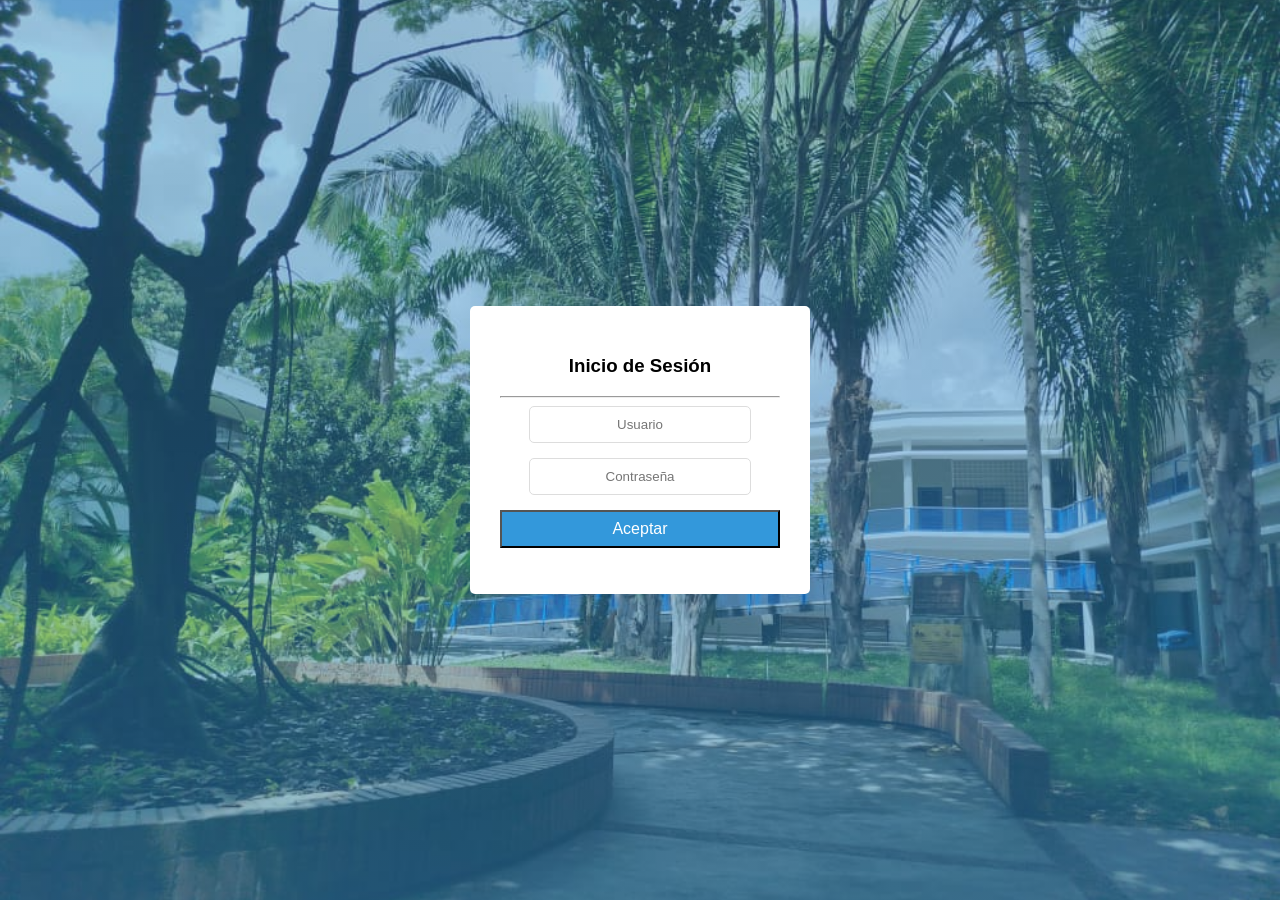
<file: Proyecto 2/index.html>
<!DOCTYPE html>
<html lang="es">
<head>
    <meta charset="UTF-8">
    <meta name="viewport" content="width=device-width, initial-scale=1.0">
    <link rel="stylesheet" href="css/style.css">
    <link rel="shortcut icon" href="img/lc.jpg" type="image/x-icon">
    <title>Cafertin Central</title>
</head>
<body>
    <section class="fonl">
    <section class="login">
        <div class="logcaja">
            <h3>Inicio de Sesión<br></h3>
            <hr>
        
            <form id="logtipe">

                <input id="user" type="text" placeholder="Usuario" required>
                <input id="pass" type="password" placeholder="Contraseña" required>
            
                <button type="acep">Aceptar</button>
            </form>
            <p id="error"></p>
        </div>
        </section>
    <script src="js/script.js"></script>
</body>
</html>
</file>
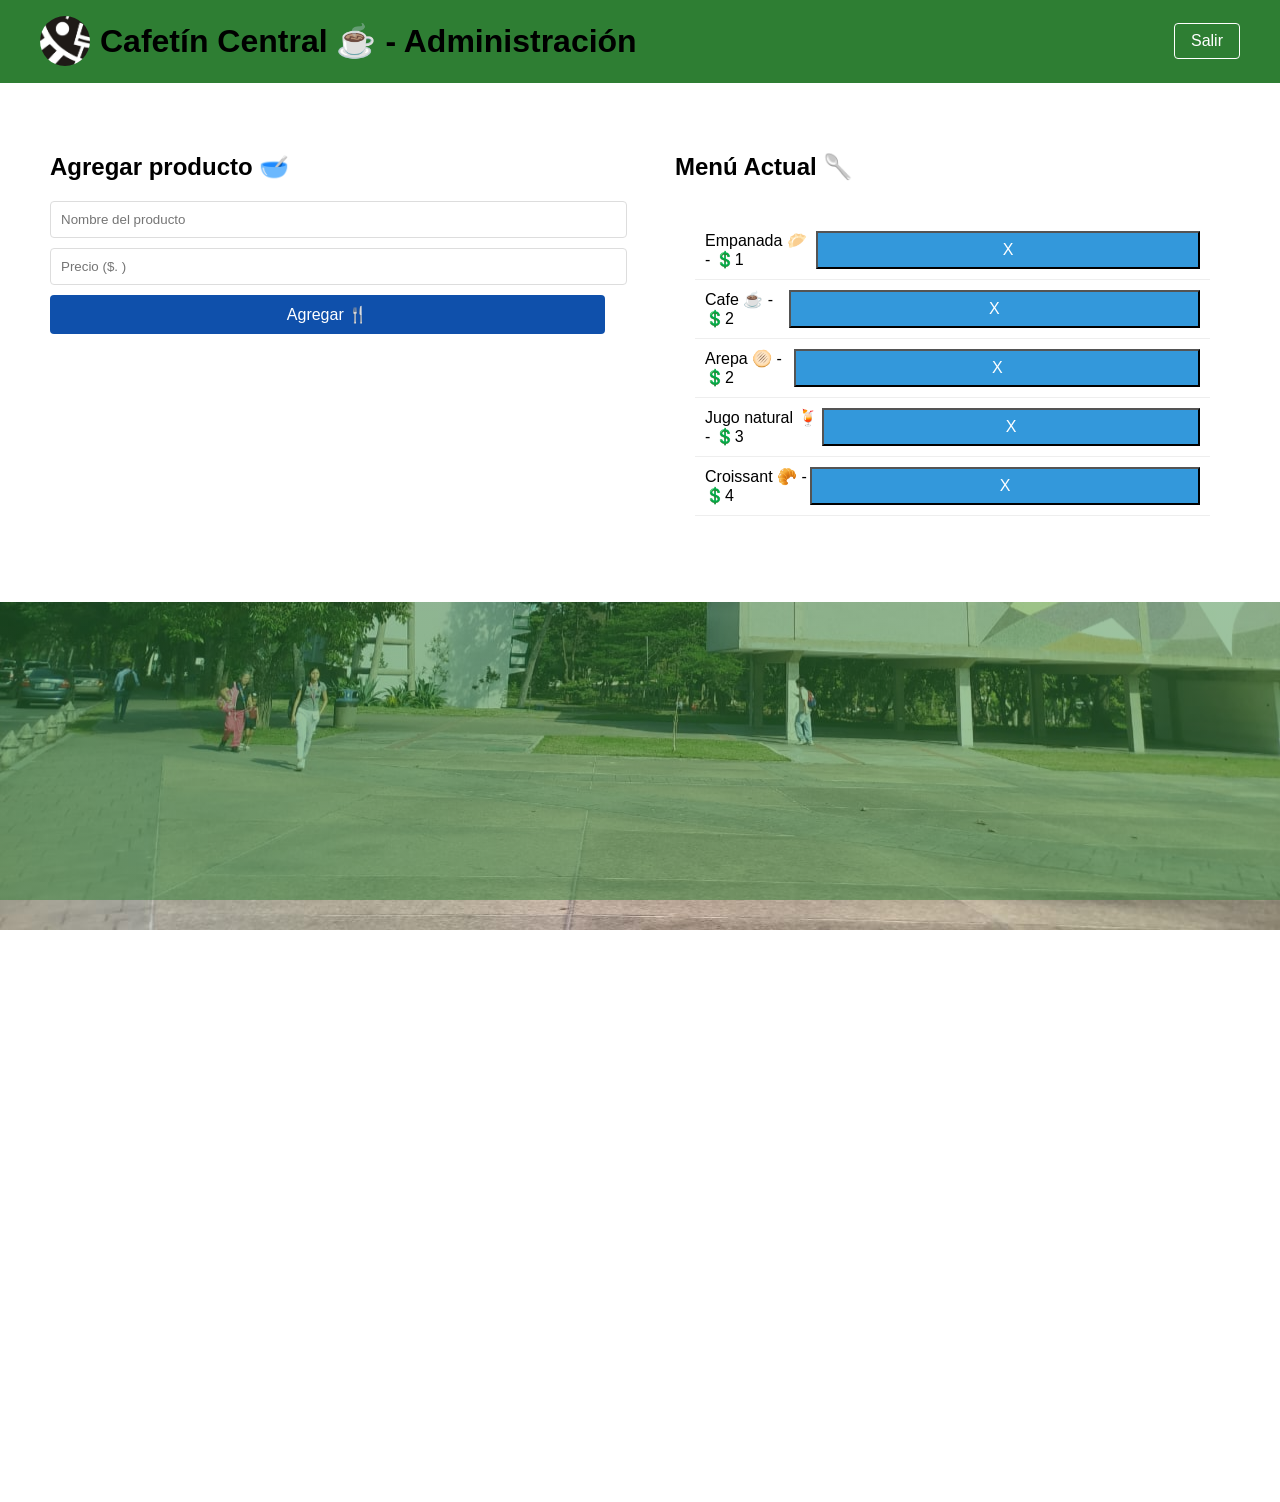
<file: Proyecto 2/admin.html>
<!DOCTYPE html>
<html lang="es">
<head>
    <meta charset="UTF-8">
    <meta name="viewport" content="width=device-width, initial-scale=1.0">
    <link rel="stylesheet" href="css/style.css">
    <link rel="shortcut icon" href="img/lc.jpg" type="image/x-icon">
    <title>Cafetín Central - Administrador</title>
</head>

<body>
    <header class="h-caja">
        <div class="cajarr3">
            <div class="izq3">
                <img src="img/lc.jpg" class="logo">
                <h1>Cafetín Central ☕ - Administración </h1>
            </div>
            <a href="../Proyecto 2/index.html" class="ad-salir">Salir</a>
        </div>
    </header>
    
    <main class="adminw">
        <section class="adminprod">
            <h2>Agregar producto 🥣</h2>
            <form id="fadminprod">
                <input type="text" id="Prodname" placeholder="Nombre del producto" required>
                <input type="number" id="Prodprecio" placeholder="Precio ($. )" required>
                <button type="submit">Agregar 🍴</button>
            </form>
        </section>

        <section class="adminlist">
            <h2>Menú Actual 🥄</h2>
            <ul id="listadmin"></ul>
        </section>
    </main>

    <script src="js/script.js"></script>
    <script>prodadmin();</script>
    <section class="fona"></section>
</body>
</html>
</file>
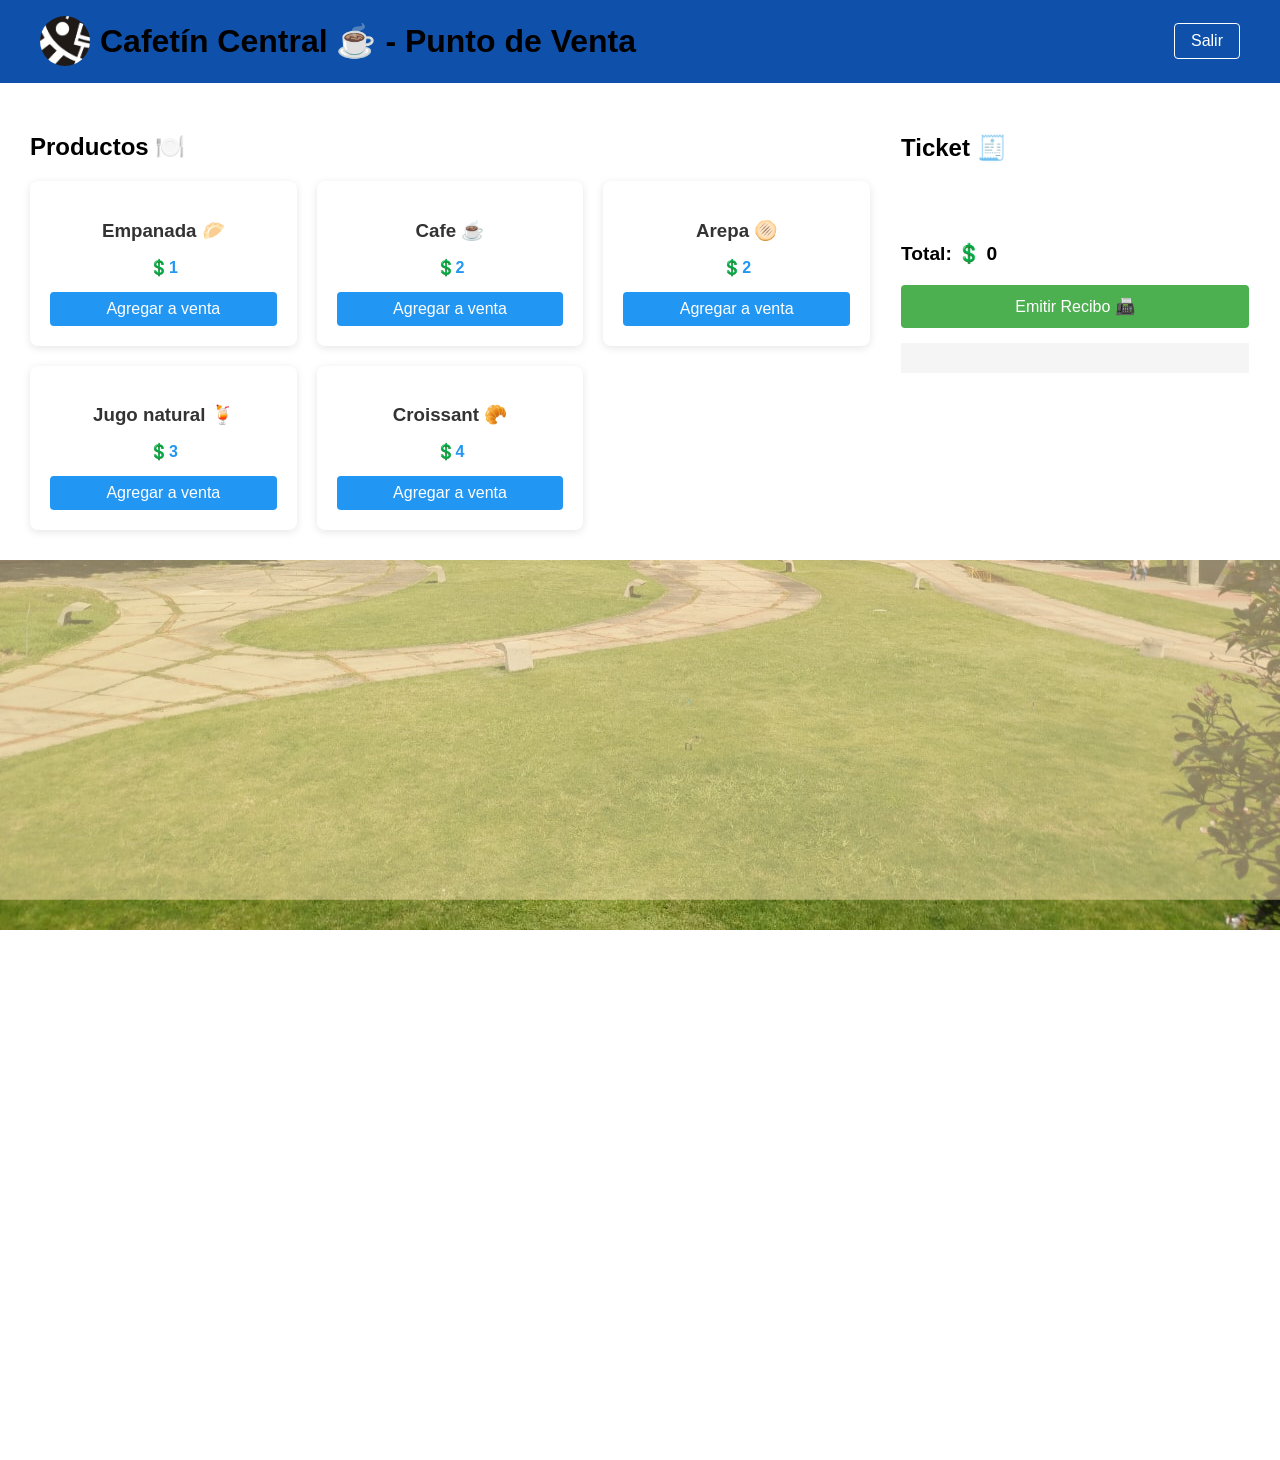
<file: Proyecto 2/caja.html>
<!DOCTYPE html>
<html lang="es">
<head>
    <meta charset="UTF-8">
    <meta name="viewport" content="width=device-width, initial-scale=1.0">
    <link rel="stylesheet" href="css/style.css">
    <link rel="shortcut icon" href="img/lc.jpg" type="image/x-icon">
    <title>Cafetín Central - Punto de Venta</title>
</head>
<body>
    <header class="h-caja">
        <div class="cajarr2">
            <div class="izq2">
                <img src="img/lc.jpg" class="logo">
                <h1>Cafetín Central ☕ - Punto de Venta</h1>
            </div>
            <a href="../Proyecto 2/index.html" class="ca-salir">Salir</a>
        </div>
    </header>
    <main class="cajaw">
        <div class="caja-prod">
            <h2>Productos 🍽️</h2>

            <div id="listpcaja" class="prod"></div>
        </div>

        <div class="cajat">
            <h2>Ticket 🧾</h2>
            <ul id="listv"></ul>
            <p class="total">Total: 💲 <span id="totalv">0</span></p>
            <button onclick="procesv()" class="rppal">Emitir Recibo 📠</button>
            <pre id="recibo"></pre>
        </div>
    </main>

    <script src="js/script.js"></script>
    <script>prodcaja();</script>
    <section class="foncj"></section>
</body>
</html>
</file>
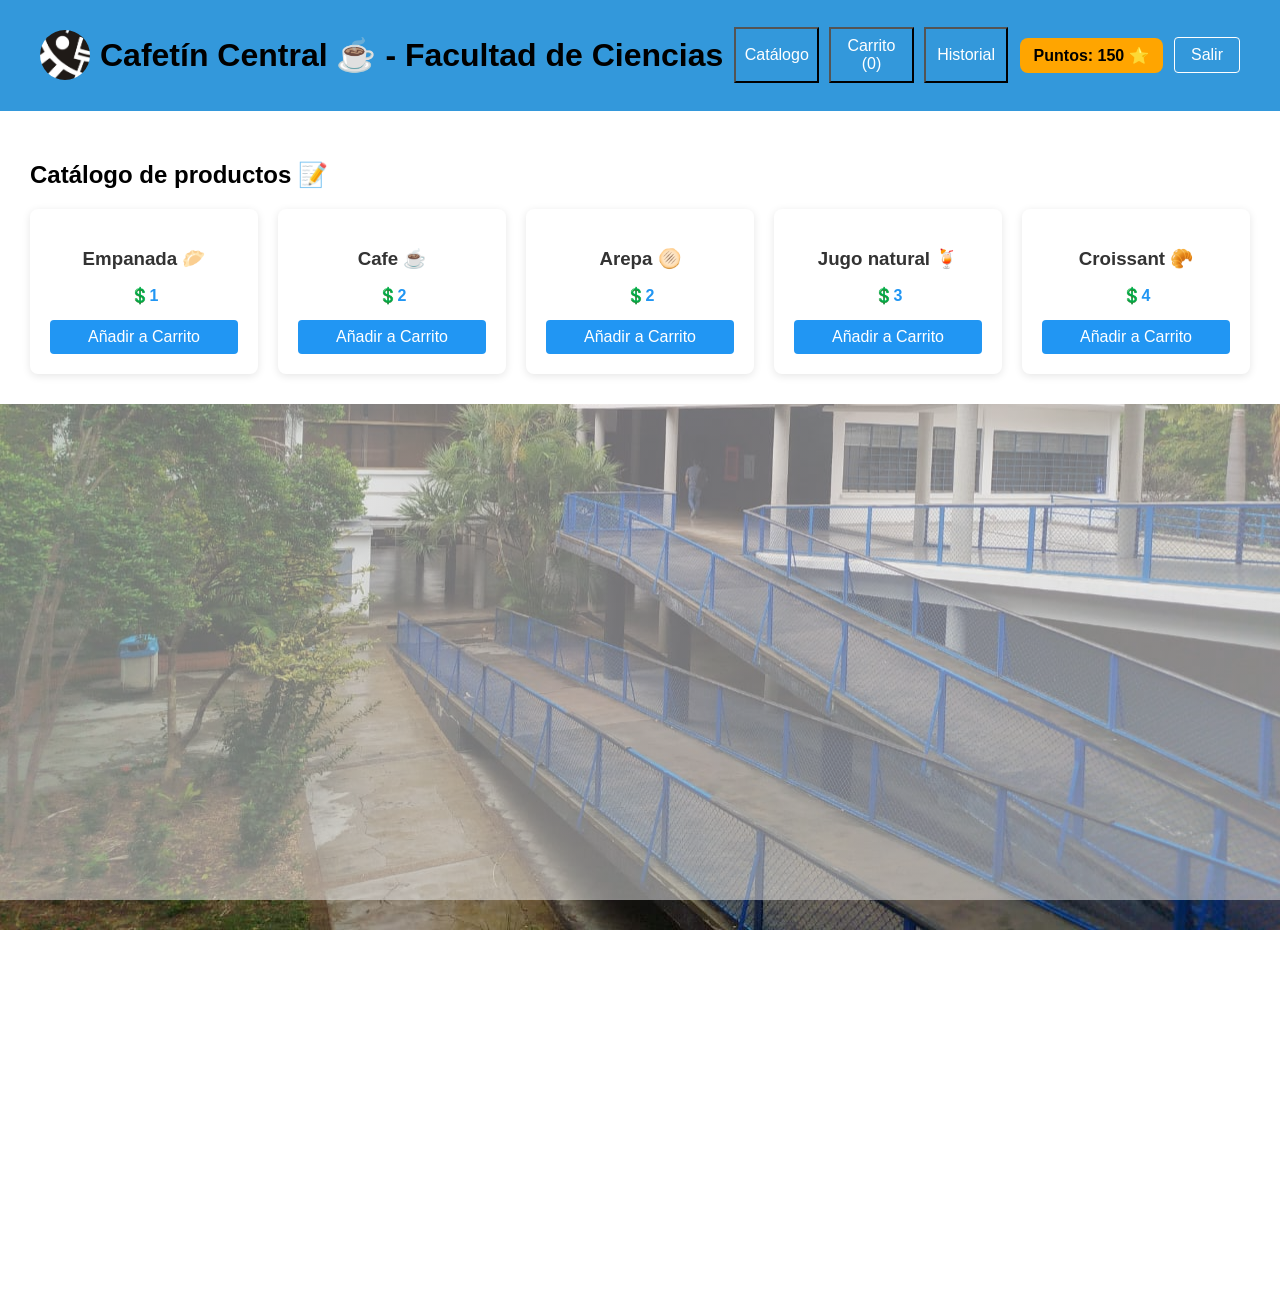
<file: Proyecto 2/cliente.html>
<!DOCTYPE html>
<html lang="es">
<head>
    <meta charset="UTF-8">
    <meta name="viewport" content="width=device-width, initial-scale=1.0">
    <link rel="stylesheet" href="css/style.css">
    <link rel="shortcut icon" href="img/lc.jpg" type="image/x-icon">
    <title>Cafetín Central - Cliente</title>
</head>

<body>
    <header>
        <div class="cajarr">
            <div class="izq">
                <img src="img/lc.jpg" class="logo">
                <h1>Cafetín Central ☕ - Facultad de Ciencias</h1>
            </div>
            <nav>
                <button class="nav-cl on" onclick="mossecc('catal')">Catálogo</button>
                <button class="nav-cl" onclick="mossecc('carr')">Carrito (<span id="carrito-count">0</span>)</button>
                <button class="nav-cl" onclick="mossecc('hist')">Historial</button>
            </nav>
            <span class="ptosl" id="ptos-lealtad">Puntos: 150 ⭐</span>
            <a href="../Proyecto 2/index.html" class="cl-salir">Salir</a>
        </div>
    </header>

    <main>
        <section id="catal" class="secc on">
            <h2>Catálogo de productos 📝</h2>

            <div id="lisproduc" class="prod"></div>
        </section>

        <section id="carr" class="secc">
            <h2>Mi carrito 🛒</h2>

            <div id="carrlis"></div>

            <p class="total">Total: 💲<span id="total">0</span></p>

            <button onclick="dopedido()" class="p-ppal">Confirmar Pedido</button>
        </section>

        <section id="hist" class="secc">
            <h2>Historial 📄</h2>

            <ul id="histlis"></ul>
        </section>
    </main>

    <script src="js/script.js"></script>
    <script>cargarproduc();</script>
    <section class="fonc"></section>
</body>
</html>
</file>
<file: Proyecto 2/css/style.css>
body{margin: 0;padding: 0;height: 100%;min-height: 100vh;font-family: Arial, sans-serif;}


/* LOGIN */
.fonl { margin: 0; padding: 0; height: 100%; min-height: 100vh; font-family: Arial, sans-serif; display: flex;
    flex-direction: column; background-image: linear-gradient(rgba(43, 126, 182, 0.4), rgba(51,152,219,0.5)), url("../img/c.jpg");
    background-size: cover; background-position: center; background-repeat: no-repeat; background-attachment: fixed; margin: 0; align-items: center;
}

.logcaja {background: white; padding: 30px; border-radius: 5px; width: 280px; text-align: center;}

.login{display: flex; justify-content: center; align-items: center; min-height: 100vh;}

.logcaja input, .logcaja select {width: 100%; padding: 12px; margin-bottom: 15px; border: 1px solid #ddd; border-radius: 3px;}

.logcaja input, .logcaja select{ background: white; padding: 10px; border-radius: 5px; width: 200px; text-align: center;}

button { width: 100%; padding: 8px; background-color: rgb(51, 152, 219); color: white; font-size: 16px;}


/* CLIENTE */
.secc { display: none; }
.secc.on { display: block; }

.fonc {margin: 0; padding: 0; height: 100%; min-height: 100vh; font-family: Arial, sans-serif; display: flex; flex-direction: column; 
    background-image: linear-gradient(rgba(240, 240, 240, 0.4), rgba(240, 240, 240,0.5)), url("../img/ca.jpg"); background-size: cover;
    background-position: center; background-repeat: no-repeat; background-attachment: fixed; margin: 0; align-items: center;
}

.ptosl{background: orange; padding:8px 14px; border-radius:8px; font-weight:bold;}
.izq{display:flex; align-items:center; gap:10px;}
.logo{width:50px; border-radius:50%;}
.cajarr{background: rgb(51, 152, 219); padding: 15px 40px; width: 100%; display:flex; justify-content: space-between; align-items:center; box-sizing: border-box;}

nav{display: flex; gap: 10px;}
.nav-btn {background: transparent; color: white; border: 1px solid white; padding: 8px 16px; border-radius: 4px; cursor: pointer;}
.nav-btn.active, .nav-btn:hover {background: white; color: #2196F3;}
.cl-salir{ color: white; text-decoration: none; padding: 8px 16px; border: 1px solid white; border-radius: 4px;}
.cl-salir:hover { background: white; color: #2196F3; }

main { padding: 30px; }

.prod { display: grid; grid-template-columns: repeat(auto-fill, minmax(200px, 1fr)); gap: 20px; margin-top: 20px; }
.product { background: white; padding: 20px; border-radius: 8px; text-align: center; box-shadow: 0 2px 8px rgba(0,0,0,0.1); }
.product h3 { margin-bottom: 10px; color: #333; }
.product p { color: #2196F3; font-weight: bold; margin-bottom: 15px; }
.product button { background: #2196F3; color: white; border: none; padding: 8px 20px; border-radius: 4px; cursor: pointer; }
.product button:hover { background: #1976D2; }

ul { list-style: none; background: white; border-radius: 8px; padding: 20px; }
li { padding: 10px; border-bottom: 1px solid #eee; display: flex; justify-content: space-between; }

.total { font-size: 1.2rem; margin: 20px 0; font-weight: bold; }
.p-ppal { background: #4CAF50; color: white; border: none; padding: 12px 30px; border-radius: 4px; cursor: pointer; font-size: 1rem; }
.p-ppal:hover { background: #388E3C; }
.p-ppal-del { background: #f44336; color: white; border: none; padding: 5px 10px; border-radius: 4px; cursor: pointer; }

/* CAJA */
.foncj{margin: 0; padding: 0; height: 100%; min-height: 100vh; font-family: Arial, sans-serif; display: flex; flex-direction: column; 
    background-image: linear-gradient(rgba(255, 231, 182, 0.5), rgba(255, 231, 182,0.5)), url("../img/bytn.jpg"); background-size: cover;
    background-position: center; background-repeat: no-repeat; background-attachment: fixed; margin: 0; align-items: center;   
}

.izq2{display:flex; align-items:center; gap:10px;}
.cajarr2{background: rgb(15, 80, 171); padding: 1px 40px; width: 100%; display:flex; justify-content: space-between; align-items:center; box-sizing: border-box;}
.ca-salir{ color: white; text-decoration: none; padding: 8px 16px; border: 1px solid white; border-radius: 4px;}
.ca-salir:hover { background: white; color: #0F50AB; }

.h-caja { background: #0000; }
.cajaw { display: grid; grid-template-columns: 1fr 350px; gap: 30px; }
.cajat { background: white; padding: 1px; border-radius: 8px; }

.rppal { background: #4CAF50; color: white; border: none; padding: 12px 30px; border-radius: 4px; cursor: pointer; font-size: 1rem; }
#recibo { background: #f5f5f5; padding: 15px; margin-top: 15px; white-space: pre-wrap; font-family: monospace; }


/* ADMIN */
.fona { margin: 0; padding: 0; height: 100%; min-height: 100vh; font-family: Arial, sans-serif; display: flex;
    flex-direction: column; background-image: linear-gradient(rgba(46, 126, 51, 0.4), rgba(46, 126, 51,0.5)), url("../img/r.jpg");
    background-size: cover; background-position: center; background-repeat: no-repeat; background-attachment: fixed; margin: 0; align-items: center;
}

.izq3{display:flex; align-items:center; gap:10px;}
.cajarr3{background: rgb(46, 126, 51); padding: 1px 40px; width: 100%; display:flex; justify-content: space-between; align-items:center; box-sizing: border-box;}
.ad-salir{ color: white; text-decoration: none; padding: 8px 16px; border: 1px solid white; border-radius: 4px;}
.ad-salir:hover { background: white; color: #2E7E33; }

.adminw { display: grid; grid-template-columns: 1fr 1fr; gap: 30px; }
.adminprod, .adminlist { background: white; padding: 20px; border-radius: 8px; }
.adminprod input {width: 100%; padding: 10px; margin-bottom: 10px; border: 1px solid #ddd; border-radius: 4px; }
.adminprod button {background: #0F50AB; color: white; border: none; padding: 10px 20px; border-radius: 4px; cursor: pointer;}
</file>
